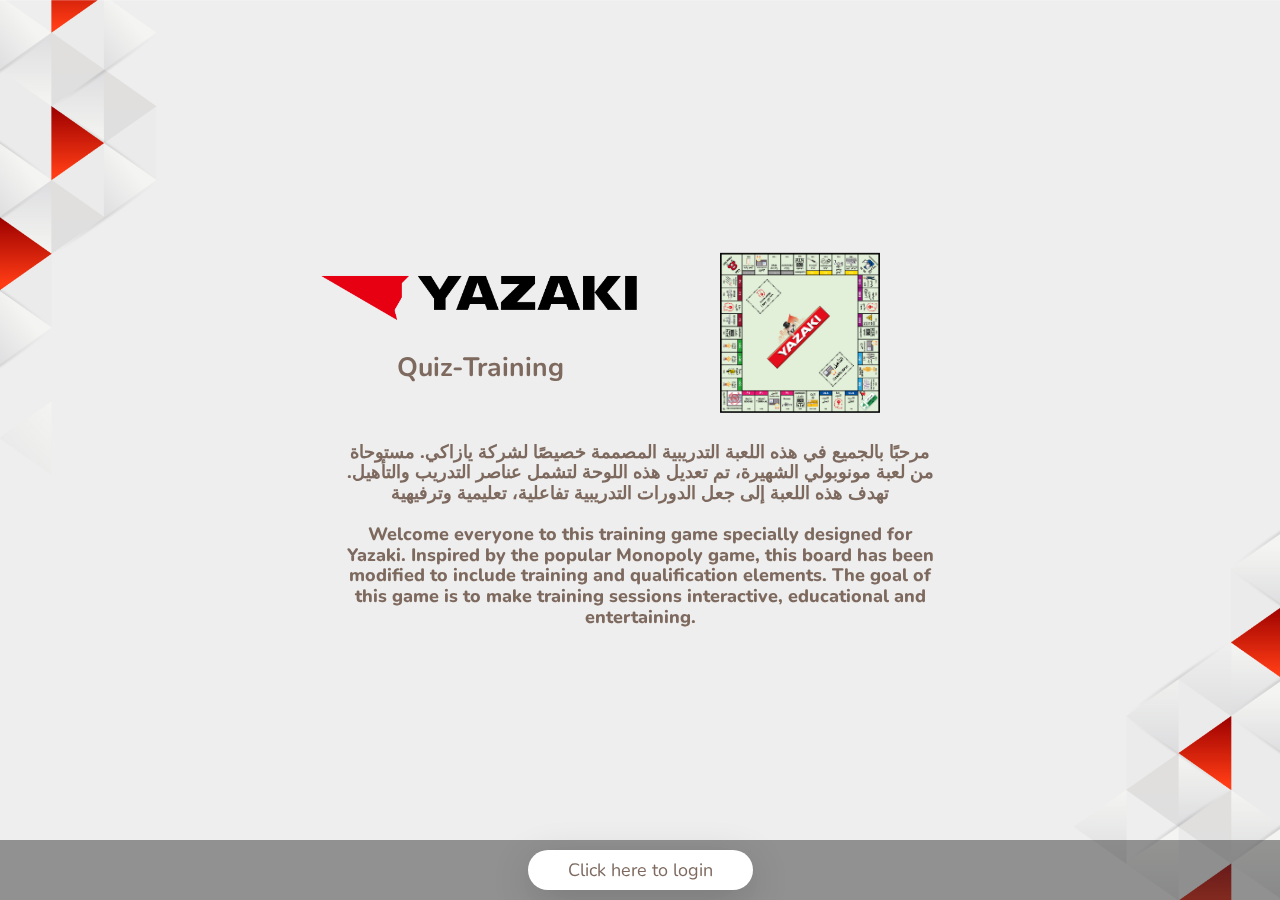
<file: index.html>
<!DOCTYPE html>
<html lang="en">

<head>
    <meta charset="UTF-8">
    <title>login modal</title>
    <meta name="viewport" content="width=device-width, initial-scale=1.0">
    <link rel="stylesheet" href="src/css/normalize.min.css">
    <link rel="stylesheet" href="src/css/style.css">
</head>
<body>
    <!-- partial:index.partial.html -->
    <div class="scroll-down">
        <div class="logo-container">
            <div class="logo-titre">
                <div>
                    <img src="src/image/logo.png" class="logo" alt="Logo" />
                    <h5>Quiz-Training</h5>
                </div>
                <div><img src="src/image/Monopoly.jpg" class="mono" alt="Logo" /></div>
            </div>
            <div>
                <div class="presente">مرحبًا بالجميع في هذه اللعبة التدريبية المصممة خصيصًا لشركة يازاكي. مستوحاة من لعبة مونوبولي الشهيرة، تم تعديل هذه اللوحة لتشمل عناصر التدريب والتأهيل. تهدف هذه اللعبة إلى جعل الدورات التدريبية تفاعلية، تعليمية وترفيهية</div>
                <div class="presente">Welcome everyone to this training game specially designed for Yazaki. Inspired by the popular Monopoly game, this board has been modified to include training and qualification elements. The goal of this game is to make training sessions interactive, educational and entertaining.</div>        
            </div>          
        </div>
    </div>
    <div class="container"></div>
    <div class="modal">
        <div class="modal-container">
            <div class="modal-left">
                <button title="butt" class="icon-button close-button">
                    <svg xmlns="http://www.w3.org/2000/svg" viewBox="0 0 50 50">
                        <path d="M 25 3 C 12.86158 3 3 12.86158 3 25 C 3 37.13842 12.86158 47 25 47 C 37.13842 47 47 37.13842 47 25 C 
                47 12.86158 37.13842 3 25 3 z M 25 5 C 36.05754 5 45 13.94246 45 25 C 45 36.05754 36.05754 45 25 45 
                C 13.94246 45 5 36.05754 5 25 C 5 13.94246 13.94246 5 25 5 z M 16.990234 15.990234 A 1.0001 1.0001 0 
                0 0 16.292969 17.707031 L 23.585938 25 L 16.292969 32.292969 A 1.0001 1.0001 0 1 0 17.707031 33.707031 
                L 25 26.414062 L 32.292969 33.707031 A 1.0001 1.0001 0 1 0 33.707031 32.292969 L 26.414062 25 L 
                33.707031 17.707031 A 1.0001 1.0001 0 0 0 32.980469 15.990234 A 1.0001 1.0001 0 0 0 32.292969 16.292969 
                L 25 23.585938 L 17.707031 16.292969 A 1.0001 1.0001 0 0 0 16.990234 15.990234 z" fill="grey">
                        </path>
                    </svg>
                </button>
                <h1 class="modal-title">Quiz!</h1>
                <p class="modal-desc">Welcome everyone to this training game specially designed for Yazaki.</p>
                <div class="input-block">
                    <label for="Matricule" class="input-label">Matricule</label>
                    <input type="Matricule" name="Matricule" id="Matricule" placeholder="Matricule">
                </div>
                <div class="modal-buttons">
                    <label for="input-time">Time :</label>
                    <select name="input-time" id="input-time">
                        <option value="5">5</option>
                        <option value="6">6</option>
                        <option value="7">7</option>
                        <option value="8">8</option>
                        <option value="9">9</option>
                        <option value="10" selected>10</option> <!-- Valeur par défaut -->
                        <option value="11">11</option>
                        <option value="12">12</option>
                        <option value="13">13</option>
                        <option value="14">14</option>
                        <option value="15">15</option>
                        <option value="16">16</option>
                        <option value="17">17</option>
                        <option value="18">18</option>
                        <option value="19">19</option>
                        <option value="20">20</option>
                    </select>

                    <button type="button" class="input-button" id="loginButton">Login</button>
                </div>
                <p class="sign-up">Don't have an account? <a href="#">Let's go</a></p>
            </div>
            <div class="modal-right">
                <img src="src/image/Monopoly.jpg" alt="">
            </div>
        </div>
        <button class="modal-button">Click here to login</button>
    </div>
    <!-- partial -->
    <script src="src/js/script.js"></script>
    <script>

    </script>
</body>

</html>
</file>
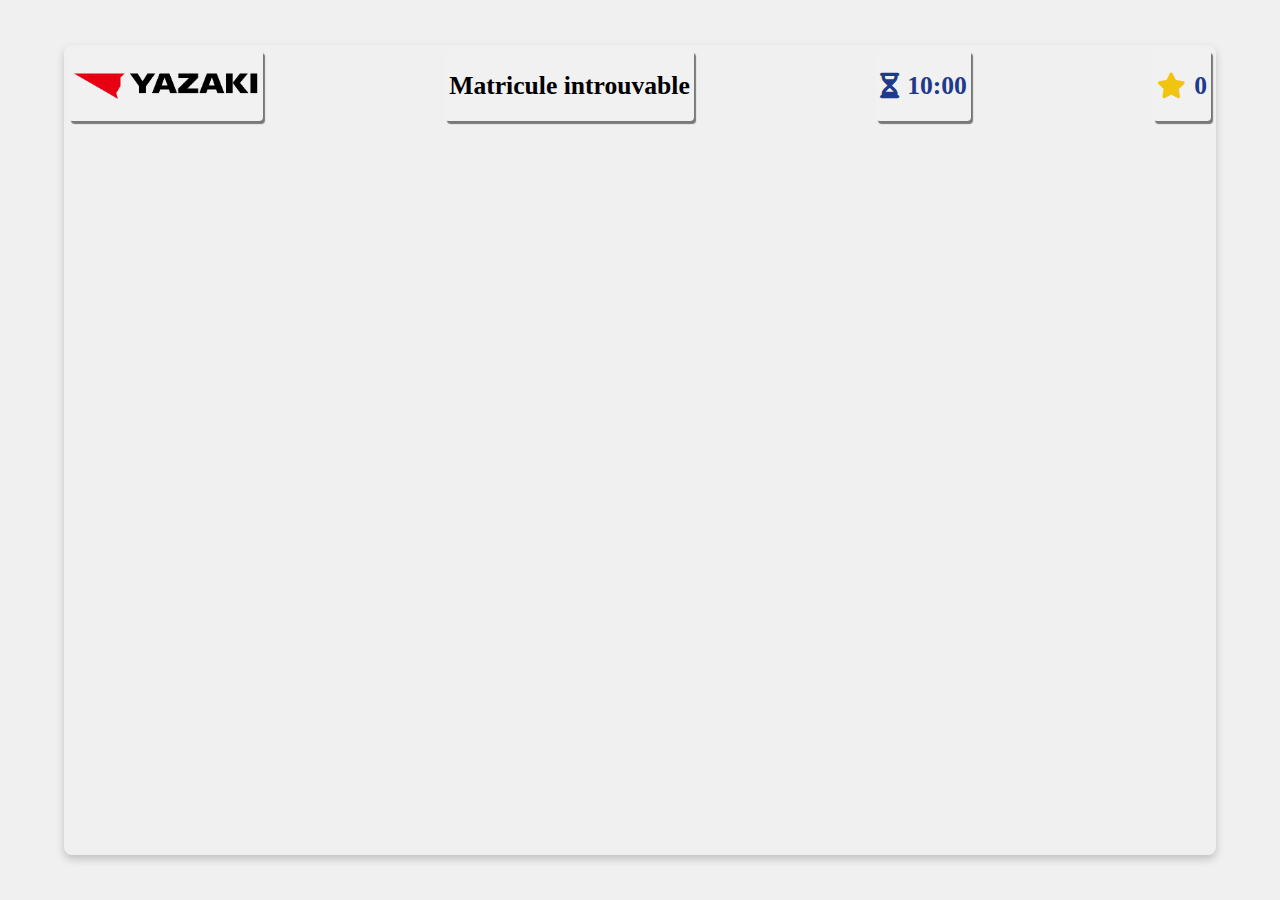
<file: quiz.html>
<!DOCTYPE html>
<html lang="fr">

<head>
    <meta charset="UTF-8">
    <meta name="viewport" content="width=device-width, initial-scale=1.0">
    <link rel="stylesheet" href="./src/css/icon.css">
    <title>YMOK-Quiz</title>
    <link rel="icon" type="image/x-icon" href="src/image/yazaki.png">
    <link rel="stylesheet" href="src/css/quiz.css">
</head>

<body>
    <audio id="sound-correct" src="src/audio/correct.mp3"></audio>
    <audio id="sound-incorrect" src="src/audio/incorrect.mp3"></audio>
    <audio id="sound-flip" src="src/audio/flip.mp3"></audio>
    <div class="container">
        <div class="row1">
            
            <div class="col">
                <img src="src/image/logo.png" class="logo" alt="" srcset="">
            </div>
            <div class="col" id="display-matricule">M: </div>
            <div class="col">
                <i class="fas fa-hourglass-half"></i>
                <span id="time">10:00</span>
            </div>
            <div class="col">
                <i class="fas fa-star"></i>
                <span id="score">0</span>
            </div>
        </div>
        <div class="row2">
            <div class="col1">
                <div class="card-container masquecard" id="card-container">
                    <div class="flash-card">
                        <div class="card-face front">
                            <div class="row-2" id="question-title">Question</div>
                            <div class="row row-3">
                                <!-- Colonne Question et Réponses -->
                                <div class="col">
                                    <div class="question" id="question-text"></div>
                                    <div class="answers" id="answers-container"></div>
                                </div>
                                <!-- Colonne Image (facultative) -->
                                <div class="col imagflash">
                                    <img src="src/image/11.png" alt="Question Image" id="question-image">
                                </div>
                            </div>
                        </div>
                        <!-- Face arrière de la carte (pour feedback ou score) -->
                        <div class="card-face back">
                            <div id="feedback"></div>
                        </div>
                    </div>
                </div>
            </div>
            <div class="col2"></div>
        </div>
    </div>
    <div id="popup-overlay" class="popup-overlay">
        <div class="popup">
            <h2>Quiz Terminé !</h2>
            <p id="popup-score"></p>
            <p id="popup-time"></p>
            <button id="close-popup">Fermer</button>
        </div>
    </div>
    <script src="src/js/question.js"></script>
    <script src="src/js/quiz.js"></script>
</body>

</html>
</file>
<file: src/css/style.css>
@import url("https://fonts.googleapis.com/css?family=Nunito:400,600,700");

    * {
        box-sizing: border-box;
    }

    body {
        font-family: "Nunito", sans-serif;
        color: rgba(0, 0, 0, 0.7);
    }

    .container {
        height: 100vh;
        background-image: url(../image/back.jpg);
        background-size: cover;
        background-position: center;
        background-repeat: no-repeat;
    }

    .modal {
        position: fixed;
        left: 0;
        bottom: 0;
        width: 100%;
        height: 60px;
        background: rgba(51, 51, 51, 0.5);
        display: flex;
        flex-direction: column;
        align-items: center;
        justify-content: center;
        transition: 0.4s;
    }

    .modal-container {
        display: flex;
        max-width: 720px;
        width: 100%;
        border-radius: 10px;
        overflow: hidden;
        position: absolute;
        opacity: 0;
        pointer-events: none;
        transition-duration: 0.3s;
        background: #fff;
        transform: translateY(100px) scale(0.4);
    }

    .modal-title {
        font-size: 26px;
        text-align: center;
        margin: 0;
        font-weight: 400;
        color: #55311c;
    }

    .modal-desc {
        margin: 6px 0 30px 0;
    }

    .modal-left {
        padding: 60px 30px 20px;
        background: #fff;
        flex: 1.5;
        transition-duration: 0.5s;
        transform: translateY(80px);
        opacity: 0;
    }

    .modal-button {
        color: #7d695e;
        font-family: "Nunito", sans-serif;
        font-size: 18px;
        cursor: pointer;
        border: 0;
        outline: 0;
        padding: 10px 40px;
        border-radius: 30px;
        background: white;
        box-shadow: 0 10px 40px rgba(0, 0, 0, 0.16);
        transition: 0.3s;
    }

    .modal-button:hover {
        border-color: rgba(255, 255, 255, 0.2);
        background: rgba(255, 255, 255, 0.8);
    }

    .modal-right {
        flex: 2;
        font-size: 0;
        transition: 0.3s;
        overflow: hidden;
    }

    .modal-right img {
        width: 100%;
        height: 100%;
        transform: scale(2);
        -o-object-fit: cover;
        object-fit: cover;
        transition-duration: 1.2s;
    }

    .modal.is-open {
        height: 100%;
        background: rgba(51, 51, 51, 0.85);
    }

    .modal.is-open .modal-button {
        opacity: 0;
    }

    .modal.is-open .modal-container {
        opacity: 1;
        transition-duration: 0.6s;
        pointer-events: auto;
        transform: translateY(0) scale(1);
    }

    .modal.is-open .modal-right img {
        transform: scale(1);
        padding: 5px;
    }

    .modal.is-open .modal-left {
        transform: translateY(0);
        opacity: 1;
        transition-delay: 0.1s;
    }

    .modal-buttons {
        display: flex;
        justify-content: space-between;
        align-items: center;
        flex-direction: row;
    }

    .modal-buttons a {
        color: rgba(51, 51, 51, 0.6);
        font-size: 14px;
    }

    .sign-up {
        margin: 60px 0 0;
        font-size: 14px;
        text-align: center;
    }

    .sign-up a {
        color: #8c7569;
    }

    .input-button {
        padding: 8px 12px;
        outline: none;
        border: 0;
        color: #fff;
        border-radius: 4px;
        background: #6270fd;
        font-family: "Nunito", sans-serif;
        transition: 0.3s;
        cursor: pointer;
    }

    .input-button:hover {
        background: #55311c;
    }

    .input-label {
        font-size: 11px;
        text-transform: uppercase;
        font-family: "Nunito", sans-serif;
        font-weight: 600;
        letter-spacing: 0.7px;
        color: #8c7569;
        transition: 0.3s;
    }

    .input-block {
        display: flex;
        flex-direction: column;
        padding: 10px 10px 8px;
        border: 1px solid #ddd;
        border-radius: 4px;
        margin-bottom: 20px;
        transition: 0.3s;
    }

    .input-block input {
        outline: 0;
        border: 0;
        padding: 4px 0 0;
        font-size: 14px;
        font-family: "Nunito", sans-serif;
    }

    .input-block input::-moz-placeholder {
        color: #ccc;
        opacity: 1;
    }

    .input-block input:-ms-input-placeholder {
        color: #ccc;
        opacity: 1;
    }

    .input-block input::placeholder {
        color: #ccc;
        opacity: 1;
    }

    .input-block:focus-within {
        border-color: #8c7569;
    }

    .input-block:focus-within .input-label {
        color: rgba(140, 117, 105, 0.8);
    }

    .icon-button {
        outline: 0;
        position: absolute;
        /* right: 10px; */
        top: 12px;
        width: 32px;
        height: 32px;
        border: 0;
        background: 0;
        padding: 0;
        cursor: pointer;
    }

    .scroll-down {
        position: fixed;
        top: 50%;
        left: 50%;
        display: flex;
        flex-direction: column;
        align-items: center;
        color: #7d695e;
        font-size: 32px;
        font-weight: 800;
        transform: translate(-50%, -50%);
    }
    
    @media (max-width: 750px) {
        .modal-container {
            width: 90%;
        }
        .logo-titre {
            flex-direction: column;
        }
        .modal-right {
            display: none;
        }
    }
    
    .scroll-down .logo {
        width: 100%;
    }
    
    .scroll-down .mono {
        width: 50%;
    }
    .logo-container h5{
        margin: 20px;
    }
    .presente {
        font-size:large;
        margin: 20px;
        text-align: center;
    }
    .presente > :last-child {
        direction: ltr;
        font-weight:500
    }
    .logo-titre {
        display: flex;
        flex-direction: row;
        flex-wrap: wrap;
        align-items: center;
    }
    .logo-titre > div{
        flex: 1;
        flex-direction: row;
        flex-wrap: wrap;
        align-items: center;
        text-align: center;
    }
</file>
<file: src/css/quiz.css>
* {
    box-sizing: border-box;
}

/* Style pour le body */
body {
    display: flex;
    justify-content: center;
    align-items: center;
    height: 100vh;
    margin: 0;
    background-color: #f0f0f0;
}

/* Conteneur de la div */
.container {
    display: flex;
    flex-direction: column;
    width: 90%;
    height: 90%;
    box-shadow: 0 4px 8px rgba(0, 0, 0, 0.2);
    border-radius: 8px;
}

/* Style pour les rows */
.row1,
.row2 {
    display: flex;
    align-items: stretch;
}

/* Colonnes de la première row (trois colonnes égales) */
.row1 .col {
    text-align: center;
    background-color: #f1f1f1;
    box-shadow: 2px 3px 1px 0px rgb(0 0 0 / 50%);
    align-items: center;
    justify-content: center;
    display: flex;
    margin: 5px;
    padding: 4px;
    border-radius: 4px;
}

/* Colonnes de la deuxième row (30% et 70%) */
.row2 .col1 {
    flex: 0 0 33%;
    /* Fixe à 30% de la largeur de la row */
    /* background-color: #c0c0c0; */
    /* margin: 5px; */
    padding: 10px;
    border-radius: 4px;
    text-align: center;
    min-width: 300px;
}
.row2 .col2 {
    flex: 0 0 66%;
    /* Fixe à 70% de la largeur de la row */
    /* background-color: #ffffff; */
    /* border: #433afc solid 6px; */
    /* border-radius: 25px; */
    text-align: center;
    display: grid;
    padding: 10px;
    grid-template-columns: repeat(9, 1fr); /* 7 colonnes */
    grid-template-rows: repeat(4, 1fr);   /* 5 lignes */
    gap: 10px; /* Espace entre les cellules */
    /* overflow: hidden; */
}
.grid-item {
    display: flex;
    align-items: center;
    justify-content: center;
    position: relative;
    overflow: hidden;
    border-radius: 5px;
    border: 1px solid #ccc;
    box-shadow: 2px 3px 1px 0px rgb(0 0 0 / 50%);
}
    .grid-item img{
    width: auto;
    max-width: 100%;
    min-height: 100%;
    height: auto;
    /* object-fit: cover; */
    }
    .blink {
        animation: blink-zoom 3s infinite;
        border: #d9000d 3px dotted;
        z-index: 1;
    }
    @keyframes blink-zoom {
        25% {
            opacity: 1;
            transform: scale(1.5); /* Zoom léger */
            background-color: rgb(255, 68, 68);
        }
        100% {
            opacity: 1;
            transform: scale(1); /* Retour à la taille originale */
            background-color: rgb(249, 18, 18);
        }
    }
/* Hauteur de la première et deuxième row */
.row1 {
    height: 10%;
    width: 100%;
    flex-direction: row;
    flex-wrap: nowrap;
    justify-content: space-between;
    font-size: 1.6rem;
    font-weight: bold;
}

.row2 {
    flex-grow: 1;
    /* Prend le reste de l'espace disponible */
    width: 100%;
    height: 90%;
    padding: 10px;
}
.card-container {
    perspective: 1200px;
    display: flex;
    align-items: center;
    height: 100%;
    
}
.masquecard{
    display: none;
}
.flash-card {
    position: relative;
    width: 100%;
    height: 100%;
    transform-style: preserve-3d;
    transform: rotateY(0deg);
    transition: transform 2s cubic-bezier(0.68, -0.55, 0.27, 1.55);
    /* Courbe d'animation améliorée */
    will-change: transform;
    overflow: hidden;
    border-radius: 25px;
    box-shadow: 8px 5px 8px 1px rgb(0 0 0 / 50%);

}

.card-face {
    position: absolute;
    width: 100%;
    height: 100%;
    backface-visibility: hidden;
    border-radius: 25px;
    display: flex;
    flex-direction: column;
    justify-content: start;
    padding: 5px;
    transition: box-shadow 0.3s ease, transform 0.3s ease-out;
    border: #d9000d solid 6px;
    opacity: 0;
    transform: scale(0.9);
    overflow: hidden;
    
}


.clicked .flash-card {
    transform: rotateY(180deg);
    box-shadow: -8px 5px 8px 1px rgb(0 0 0 / 50%);
}
.clickedflash{
    transform: rotateY(180deg);
}

.card-face.front {
    z-index: 2;
    opacity: 1;
    transform: scale(1);
    transition: opacity 0.4s ease-out, transform 0.4s ease-out;
    box-shadow: 8px 5px 8px 1px rgb(0 0 0 / 50%);
}

.clicked .card-face.front {
    opacity: 0;
    transform: scale(0.9);
}

.card-face.back {
    transform: rotateY(180deg);
    display: flex;
    justify-content: center;
    align-items: center;
    font-size: 18px;
    color: #16a085;
    opacity: 0;
    transition: opacity 0.4s ease-out 0.2s, transform 0.4s ease-out;
    background: url(../image/monologo.png) no-repeat center/contain;
    justify-content: flex-end;
    box-shadow: 8px 5px 8px 1px rgb(0 0 0 / 50%);
}

.clicked .card-face.back {
    opacity: 1;
    transform: scale(1);
}
.card-face:hover {
    box-shadow: 0 8px 24px rgba(0, 0, 0, 0.2);
}
/* Styles pour le contenu des rangées */
.row-1, .row-2, .row-3 {
    text-align: center;
}
.row.row-3 {
    flex-grow: 1;
    align-content: space-around;
    display: grid;
    align-items: center;
}
.imagflash{
    display: flex; justify-content: center;
}
#question-image {
    max-width: 80%;
    max-height: 30vh;
    object-fit: cover;
    /* border-radius: 8px; */
    margin: 0 auto;
    display: block;
    box-shadow: 7px 6px 2px 0px rgb(81 81 81 / 0.5);
    border-radius: 8px;
}
.question{
    font-size: 20px;
    font-weight: bold;
    color: #433afc;
    margin-top: 10px;
}
.question, .answers, #question-image {
    animation: fadeIn 0.6s ease-out;
}
/* Animation d'apparition pour le contenu */
@keyframes fadeIn {
    from {
        opacity: 0;
        transform: translateY(20px);
    }
    to {
        opacity: 1;
        transform: translateY(0);
    }
}

.answer.correct {
    background: linear-gradient(0deg, #4bfb66, #028b17) !important; /* Vert pour la réponse correcte */
    color: white !important;
    pointer-events: none; /* Désactiver les clics */
}

.answer.incorrect {
    background: linear-gradient(0deg, #fe7474, #ff0000) !important; /* Rouge pour la réponse incorrecte */
    color: white !important;
    pointer-events: none; /* Désactiver les clics */
}
.answer, #question-title {
    padding: 4px;
    margin: 4px;
    background: linear-gradient(0deg, #3b72b0, #1e3a8a);
    border-radius: 8px;
    cursor: pointer;
    font-size: 1.2rem;
    color: #ffffff;
    transition: background-color 0.3s ease, transform 0.2s ease;
}
.answer {
    direction: ltr;
}
.answer:hover {
    background-color: #bdc3c7;
    transform: scale(1.05);
}

#feedback {
    font-size: 24px;
    color: #2980b9;
    text-align: center;
    background-color: white;
}

.logo {
    height: 100%;
    width: auto;
    min-height: 20px;
    max-height: 30px;
}

.fa-hourglass-half {
    margin-right: 8px;
    color: #1e3a8a;
}

.fa-star {
    margin-right: 8px;
    color: #f1c40f;
}
#time, #score {
    font-weight: bold;
    color: #1e3a8a;
}

#time.low {
    color: #e74c3c; /* Rouge lorsque le temps est bas */
}
/* Styles pour le pop-up */
.popup-overlay {
    position: fixed;
    top: 0;
    left: 0;
    width: 100%;
    height: 100%;
    background-color: rgba(0, 0, 0, 0.5);
    display: none;
    justify-content: center;
    align-items: center;
}
.popup {
    background-color: #fff;
    padding: 20px;
    border-radius: 10px;
    box-shadow: 0 4px 8px rgba(0, 0, 0, 0.2);
    text-align: center;
    max-width: 400px;
    width: 100%;
}
.popup h2 {
    margin: 0;
    font-size: 24px;
    color: #333;
}
.popup p {
    font-size: 18px;
    margin: 10px 0;
    color: #555;
}
.popup button {
    background-color: #4CAF50;
    color: white;
    padding: 10px 20px;
    border: none;
    border-radius: 5px;
    cursor: pointer;
    font-size: 16px;
    margin-top: 10px;
}
.popup button:hover {
    background-color: #45a049;
}
@media (max-width: 750px) {

    body,
    .container {
        min-width: 400px;
        height: 100%;
    }
    .card-container{
        height: 400px;
    }
    .row2 .col1 {
        flex: auto;
    }
    .row2 {
        flex-direction: column;
    }
}
</file>
